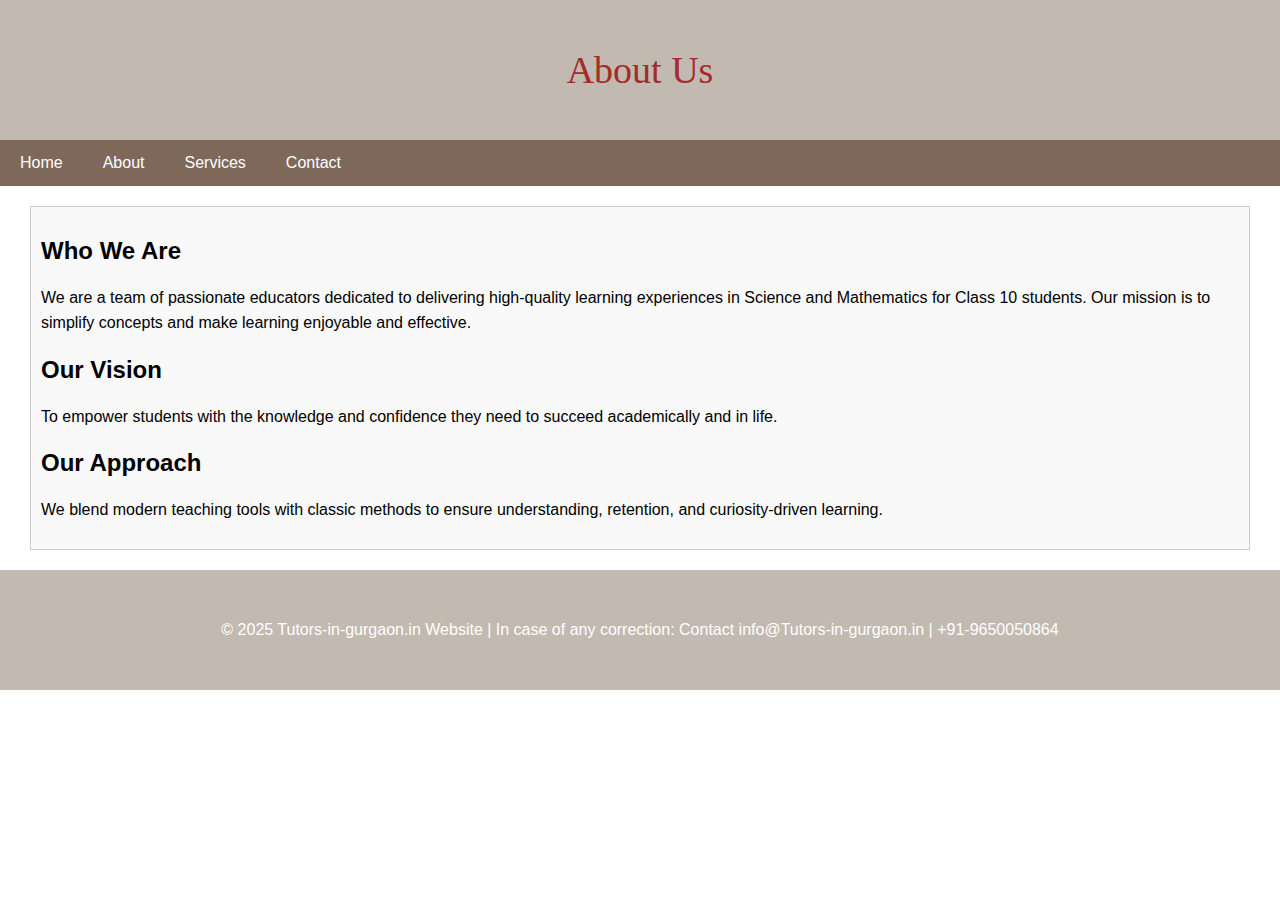
<file: about.html>
<!DOCTYPE html>
<html lang="en">
<head>
  <meta charset="UTF-8" />
  <meta name="viewport" content="width=device-width, initial-scale=1.0" />
  <title>About Us</title>
  <style>
    body {
      margin: 0;
      font-family: Arial, sans-serif;
    }
    
	header {
      background-color: #C2B9B0 ;
      color: Brown;
      padding: 20px;
      text-align: center;
	  height: 100px; /* fixed height */
      line-height: 100px; /* vertical centering text */
      font-size: 38px;
	  font-family:'Brush Script MT', cursive;
    }
	
	footer {
      background-color: #C2B9B0;
      color: White;
      text-align: center;
      padding: 10px;
      margin-top: 20px
	  height: 100px; /* fixed height */
      line-height: 100px; /* vertical centering text */
    }
    .main-content {
      display: flex;
      padding: 20px;
    }
	
	nav {
      background-color: #7E685A;
      overflow: hidden;
    }

    nav a {
      float: left;
      display: block;
      color: White;
      text-align: center;
      padding: 14px 20px;
      text-decoration: none;
    }

    nav a:hover {
      background-color: #ddd;
      color: black;
    }
	
	.column {
      flex: 1;
      padding: 10px;
      border: 1px solid #ccc;
      margin: 0 10px;
      background-color: #f9f9f9;
    }

    h1 {
      color: White;
    }
    p {
      line-height: 1.6;
    }
  </style>
</head>
<body>

  <header>
    About Us
  </header>
<nav>
    <a href="index.html">Home</a>
    <a href="about.html">About</a>
    <a href="services.html">Services</a>
    <a href="contact.html">Contact</a>
  </nav>
  
  <div class="main-content">
    <div class="column">
    <h2>Who We Are</h2>
    <p>We are a team of passionate educators dedicated to delivering high-quality learning experiences in Science and Mathematics for Class 10 students. Our mission is to simplify concepts and make learning enjoyable and effective.</p>

    <h2>Our Vision</h2>
    <p>To empower students with the knowledge and confidence they need to succeed academically and in life.</p>

    <h2>Our Approach</h2>
    <p>We blend modern teaching tools with classic methods to ensure understanding, retention, and curiosity-driven learning.</p>
  </div>
  </div>

  <footer>
    © 2025 Tutors-in-gurgaon.in Website | In case of any correction: Contact info@Tutors-in-gurgaon.in | +91-9650050864
  </footer>

</body>
</html>
</file>
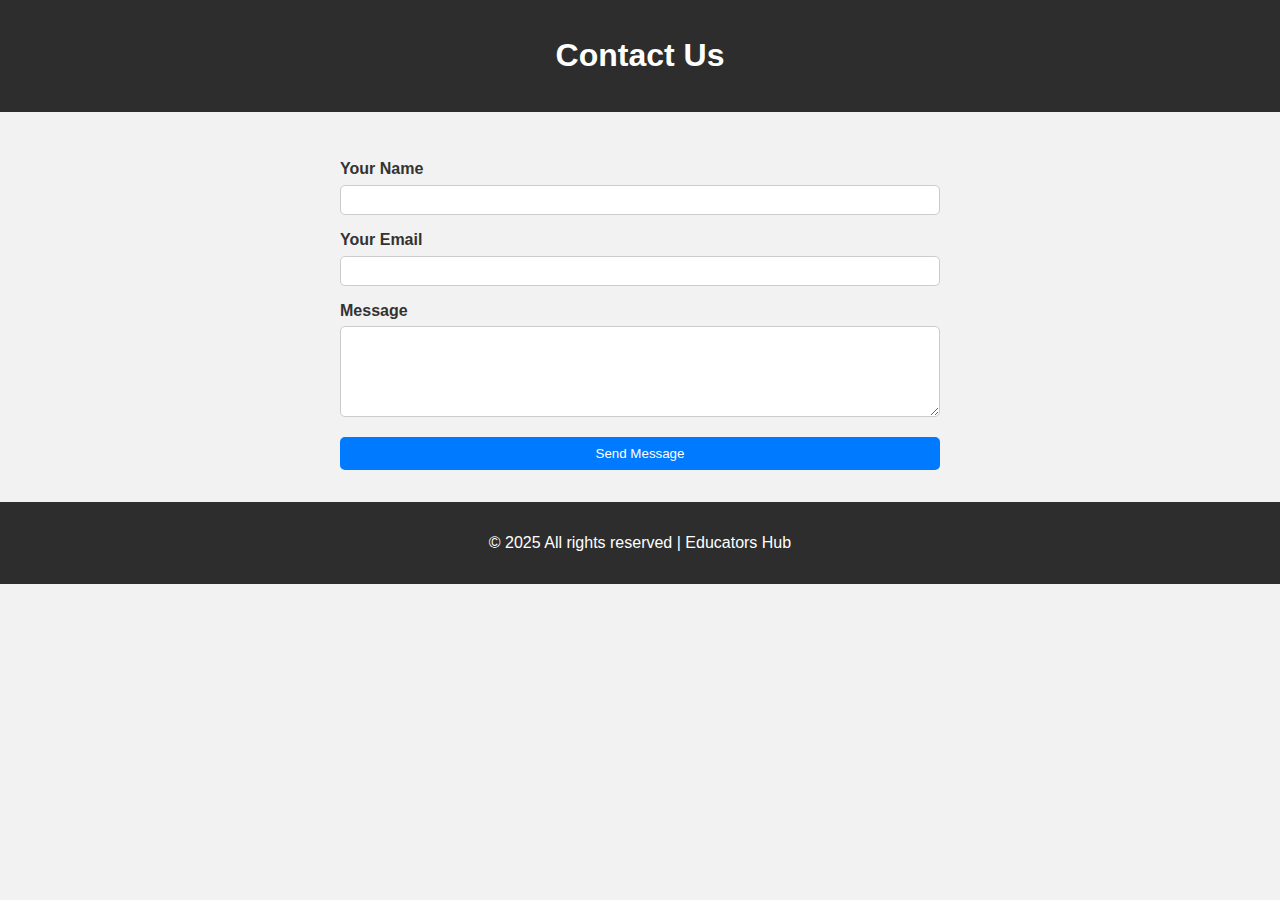
<file: Contact.html>
<!DOCTYPE html>
<html lang="en">
<head>
  <meta charset="UTF-8" />
  <meta name="viewport" content="width=device-width, initial-scale=1.0" />
  <title>Contact Us</title>
  <style>
    body {
      font-family: Arial, sans-serif;
      background-color: #f2f2f2;
      color: #333;
      margin: 0;
      padding: 0;
    }
    header, footer {
      background-color: #2d2d2d;
      color: white;
      padding: 1em 2em;
      text-align: center;
    }
    main {
      padding: 2em;
      max-width: 600px;
      margin: auto;
    }
    form {
      display: flex;
      flex-direction: column;
    }
    label {
      margin-top: 1em;
      font-weight: bold;
    }
    input, textarea {
      padding: 0.5em;
      margin-top: 0.5em;
      border: 1px solid #ccc;
      border-radius: 5px;
    }
    button {
      margin-top: 1.5em;
      padding: 0.7em;
      background-color: #007BFF;
      color: white;
      border: none;
      border-radius: 5px;
      cursor: pointer;
    }
    button:hover {
      background-color: #0056b3;
    }
  </style>
</head>
<body>

  <header>
    <h1>Contact Us</h1>
  </header>

  <main>
    <form action="#" method="post">
      <label for="name">Your Name</label>
      <input type="text" id="name" name="name" required>

      <label for="email">Your Email</label>
      <input type="email" id="email" name="email" required>

      <label for="message">Message</label>
      <textarea id="message" name="message" rows="5" required></textarea>

      <button type="submit">Send Message</button>
    </form>
  </main>

  <footer>
    <p>&copy; 2025 All rights reserved | Educators Hub</p>
  </footer>

</body>
</html>
</file>
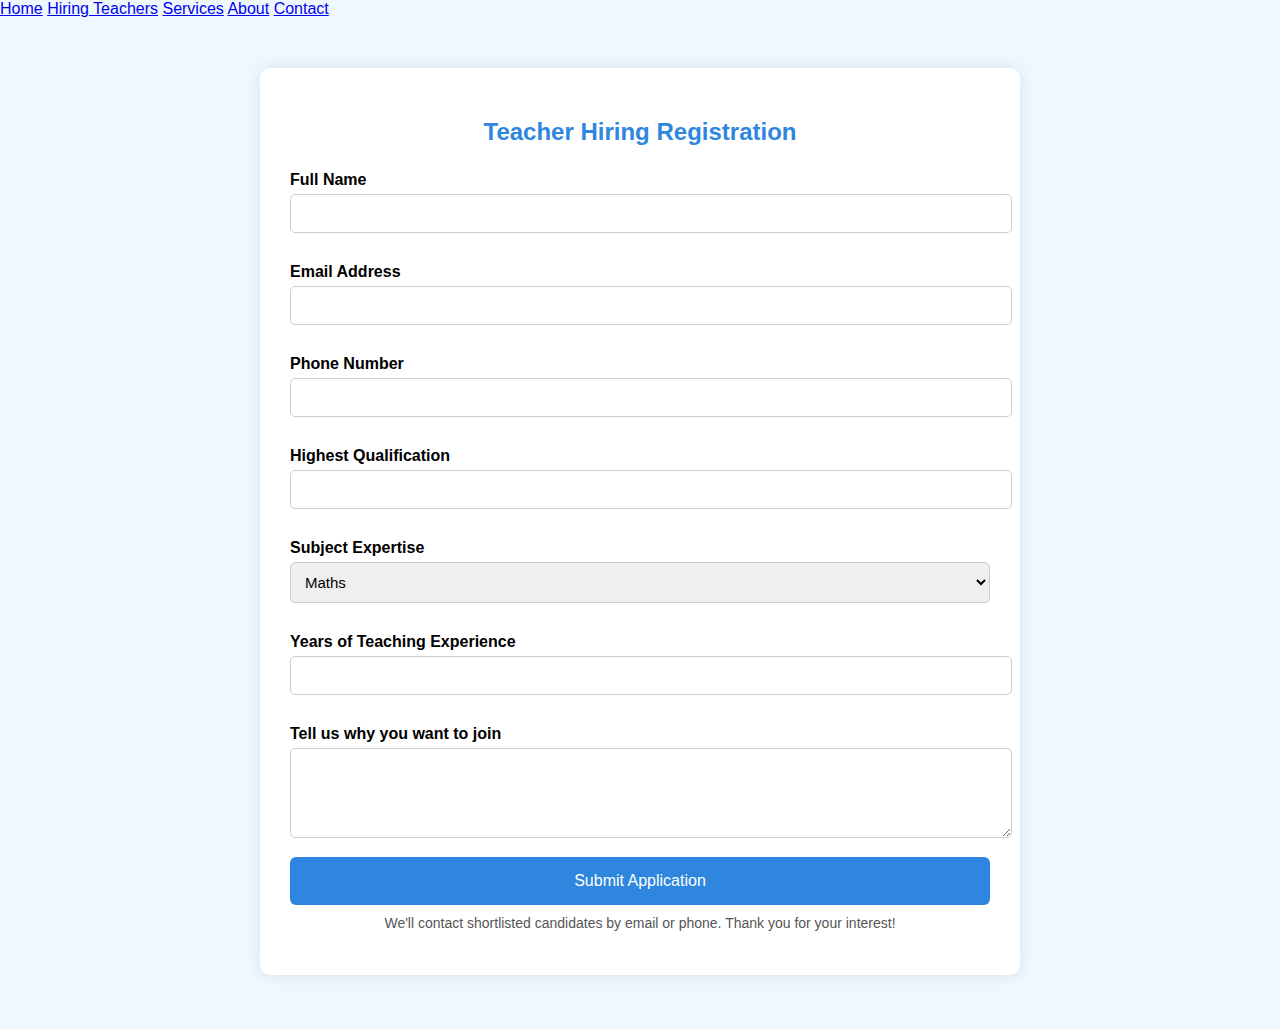
<file: hiringteachers.html>
<!DOCTYPE html>
<html lang="en">
<head>
  <meta charset="UTF-8" />
  <meta name="viewport" content="width=device-width, initial-scale=1.0"/>
  <title>Hire Teachers – Registration Form</title>
  <style>
    body {
      font-family: 'Segoe UI', sans-serif;
      background-color: #f0f8ff;
      margin: 0;
      padding: 0;
    }

    .container {
      max-width: 700px;
      margin: 50px auto;
      background: #ffffff;
      padding: 30px;
      border-radius: 10px;
      box-shadow: 0 0 15px rgba(0, 0, 0, 0.1);
    }

    h2 {
      text-align: center;
      color: #2e86de;
      margin-bottom: 25px;
    }

    label {
      display: block;
      margin-top: 15px;
      margin-bottom: 5px;
      font-weight: 600;
    }

    input, select, textarea {
      width: 100%;
      padding: 10px;
      font-size: 15px;
      border-radius: 5px;
      border: 1px solid #ccc;
      margin-bottom: 15px;
    }

    button {
      width: 100%;
      background-color: #2e86de;
      color: white;
      border: none;
      padding: 15px;
      font-size: 16px;
      border-radius: 6px;
      cursor: pointer;
    }

    button:hover {
      background-color: #1a5276;
    }

    .note {
      text-align: center;
      font-size: 14px;
      color: #555;
      margin-top: 10px;
    }

    @media (max-width: 600px) {
      .container {
        margin: 20px;
        padding: 20px;
      }
    }
  </style>
</head>
<body>

<nav>
    <a href="index.html">Home</a>
    <a href="hiringteachers.html">Hiring Teachers</a>
    <a href="services.html">Services</a>
	<a href="about.html">About</a>
    <a href="contact.html">Contact</a>
  </nav>

  <div class="container">
    <h2>Teacher Hiring Registration</h2>
    <form action="mailto:youremail@example.com" method="POST" enctype="text/plain">
      
      <label for="name">Full Name</label>
      <input type="text" id="name" name="Full Name" required>

      <label for="email">Email Address</label>
      <input type="email" id="email" name="Email" required>

      <label for="phone">Phone Number</label>
      <input type="tel" id="phone" name="Phone" required>

      <label for="qualification">Highest Qualification</label>
      <input type="text" id="qualification" name="Qualification" required>

      <label for="subject">Subject Expertise</label>
      <select id="subject" name="Subject">
        <option value="Maths">Maths</option>
        <option value="Science">Science</option>
        <option value="English">English</option>
        <option value="Social Studies">Social Studies</option>
        <option value="Other">Other</option>
      </select>

      <label for="experience">Years of Teaching Experience</label>
      <input type="number" id="experience" name="Experience" min="0" required>

      <label for="message">Tell us why you want to join</label>
      <textarea id="message" name="Why Join" rows="4"></textarea>

      <button type="submit">Submit Application</button>
    </form>
    <p class="note">We'll contact shortlisted candidates by email or phone. Thank you for your interest!</p>
  </div>

</body>
</html>
</file>
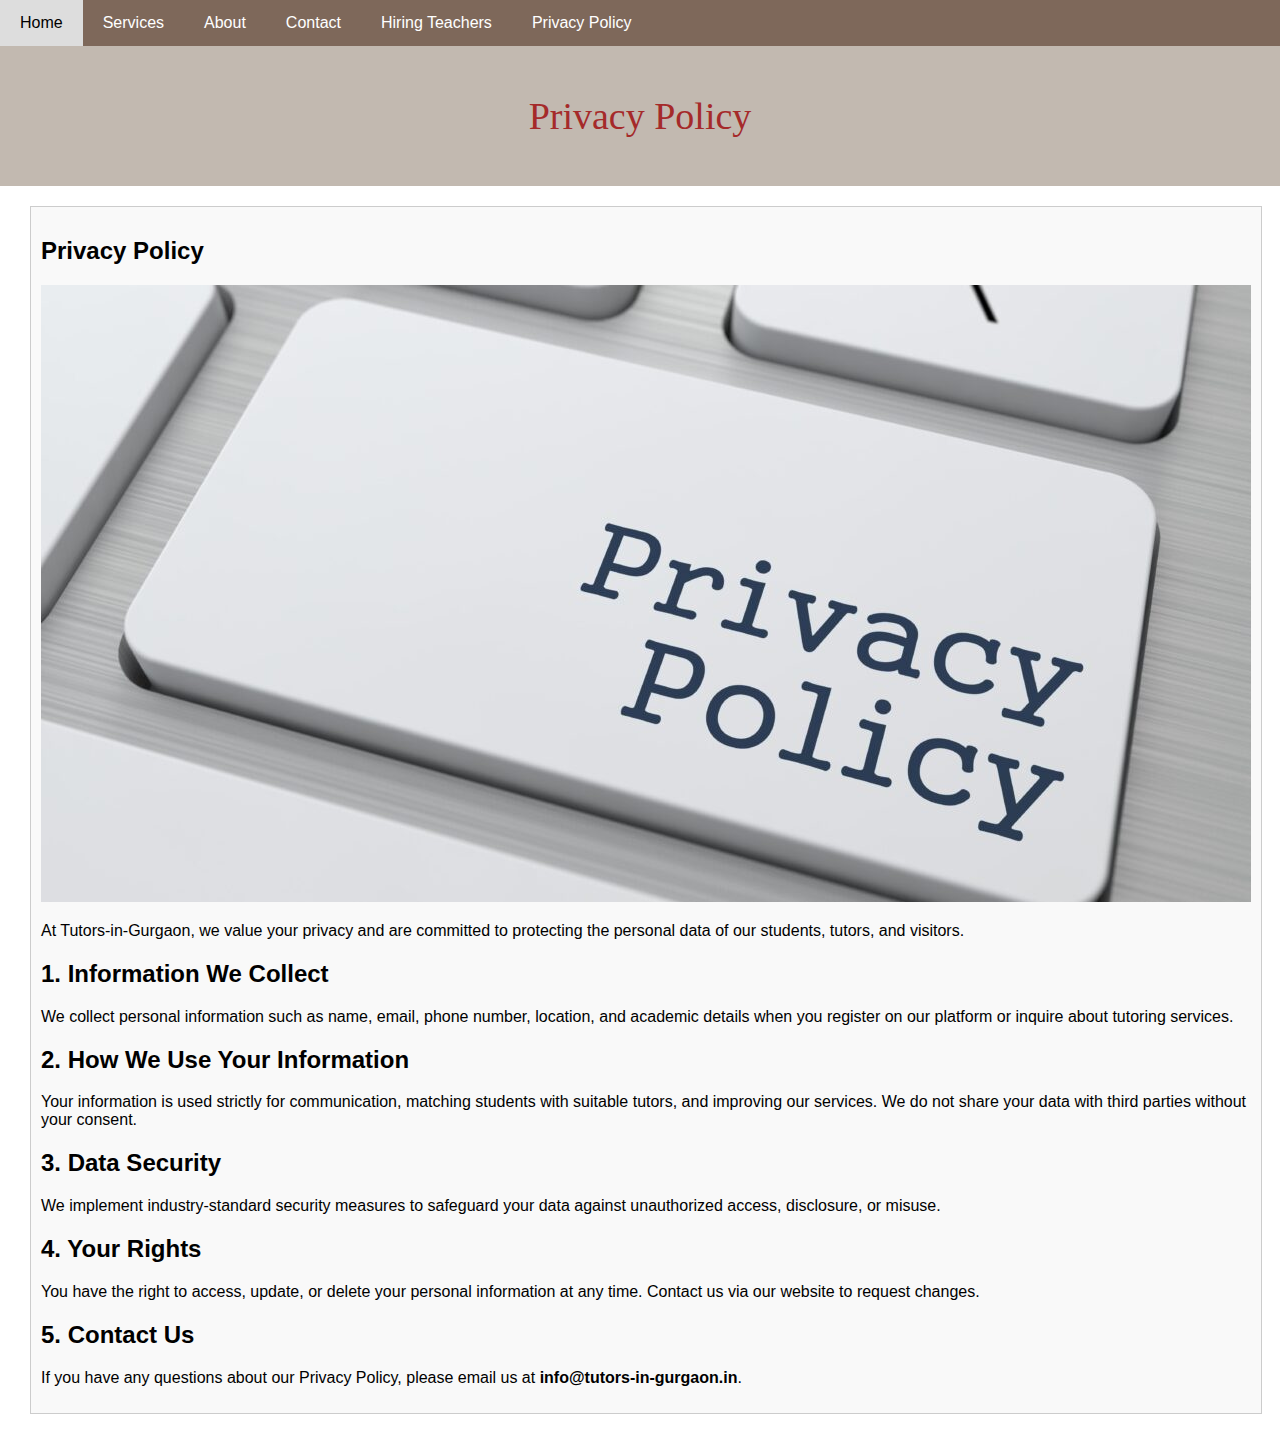
<file: Privacy Policy page.html>
<!DOCTYPE html>
<html lang="en">
<head>
  <meta charset="UTF-8" />
  <meta name="viewport" content="width=device-width, initial-scale=1.0"/>
  <title>Privacy Policy | Tutors-in-Gurgaon</title>
  
  <!-- Google tag (gtag.js) 
    <script async src="https://www.googletagmanager.com/gtag/js?id=G-H7XS11TDWR>
    </script>
    <script>
        window.dataLayer = window.dataLayer || [];
        function gtag(){dataLayer.push(arguments);}
        gtag('js', new Date());
        gtag('config', 'G-H7XS11TDWR');
    </script>
   -->
  
  <style>
    body {
      margin: 0;
      font-family: Arial, sans-serif;
    }
    
	header {
      background-color: #C2B9B0 ;
      color: Brown;
      padding: 20px;
      text-align: center;
	  height: 100px; /* fixed height */
      line-height: 100px; /* vertical centering text */
      font-size: 38px;
	  font-family:'Brush Script MT', cursive;
    }
	
	footer {
      background-color: #C2B9B0;
      color: White;
      text-align: center;
      padding: 10px;
      margin-top: 20px
	  height: 100px; /* fixed height */
      line-height: 100px; /* vertical centering text */
    }
    
	.main-content {
      display: flex;
      padding: 20px;
    }
	
	nav {
      background-color: #7E685A;
      overflow: hidden;
    }

    nav a {
      float: left;
      display: block;
      color: White;
      text-align: center;
      padding: 14px 20px;
      text-decoration: none;
    }

    nav a:hover {
      background-color: #ddd;
      color: black;
    }
	
	.column {
      flex: 1;
      padding: 10px;
      border: 1px solid #ccc;
      margin: 0 10px;
      background-color: #f9f9f9;
    }

    .services {
      display: grid;
      grid-template-columns: repeat(auto-fit, minmax(280px, 1fr));
      gap: 1.5rem;
      padding: 2rem;
      max-width: 1200px;
      margin: auto;
    }

    .card {
      background-color: white;
      border-radius: 10px;
      padding: 1.5rem;
      box-shadow: 0 4px 8px rgba(0,0,0,0.1);
      transition: transform 0.3s ease;
    }

    .card:hover {
      transform: translateY(-5px);
    }

    .card h2 {
      color: Brown;
      font-size: 1.3rem;
      margin-bottom: 0.8rem;
    }

    .card p {
      line-height: 1.5;
      font-size: 1rem;
    }

  </style>
  
  
</head>

<nav>
    <a href="index.html">Home</a>
    <a href="services.html">Services</a>
	<a href="about.html">About</a>
    <a href="contact.html">Contact</a>
	<a href="hiringteachers.html">Hiring Teachers</a>
	<a href="Privacy Policy page.html">Privacy Policy</a>
  </nav>

 <header>
    Privacy Policy
  </header>

		
<body>
 <div class="main-content">
    <div class="column">
		<h2>Privacy Policy</h2>
		<img src="privacy-policy1210_617.jpg" alt="Privacy Policy" class="student-img">
		
	<p>At Tutors-in-Gurgaon, we value your privacy and are committed to protecting the personal data of our students, tutors, and visitors.</p>

    <h2>1. Information We Collect</h2>
    <p>We collect personal information such as name, email, phone number, location, and academic details when you register on our platform or inquire about tutoring services.</p>

    <h2>2. How We Use Your Information</h2>
    <p>Your information is used strictly for communication, matching students with suitable tutors, and improving our services. We do not share your data with third parties without your consent.</p>

    <h2>3. Data Security</h2>
    <p>We implement industry-standard security measures to safeguard your data against unauthorized access, disclosure, or misuse.</p>

    <h2>4. Your Rights</h2>
    <p>You have the right to access, update, or delete your personal information at any time. Contact us via our website to request changes.</p>

    <h2>5. Contact Us</h2>
    <p>If you have any questions about our Privacy Policy, please email us at <strong>info@tutors-in-gurgaon.in</strong>.</p>
  </div>
</body>
</html>
</file>
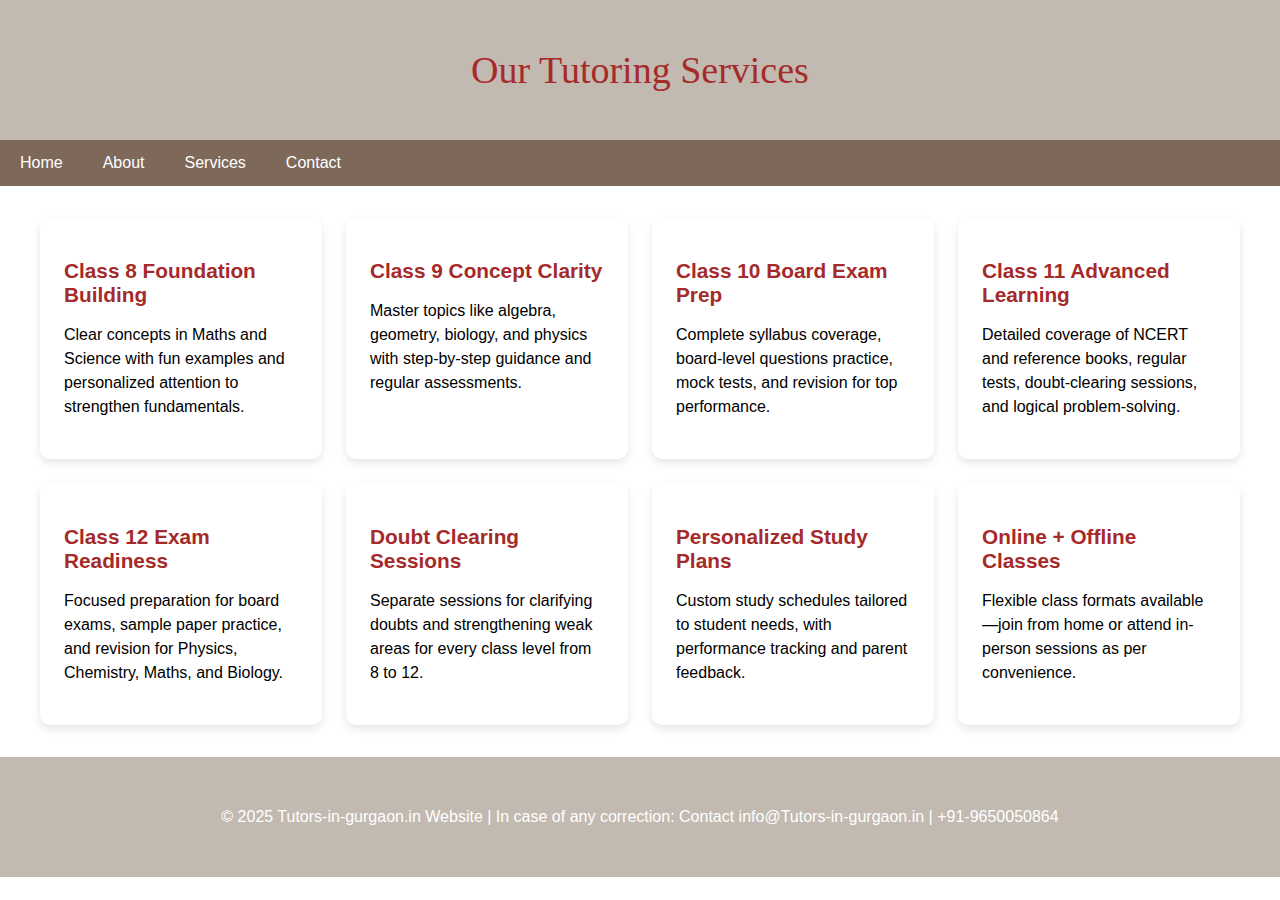
<file: services.html>
<!DOCTYPE html>
<html lang="en">
<head>
  <meta charset="UTF-8" />
  <meta name="viewport" content="width=device-width, initial-scale=1.0"/>
  <title>Our Tutoring Services</title>
  <style>
    body {
      margin: 0;
      font-family: Arial, sans-serif;
    }
    
	header {
      background-color: #C2B9B0 ;
      color: Brown;
      padding: 20px;
      text-align: center;
	  height: 100px; /* fixed height */
      line-height: 100px; /* vertical centering text */
      font-size: 38px;
	  font-family:'Brush Script MT', cursive;
    }
	
	footer {
      background-color: #C2B9B0;
      color: White;
      text-align: center;
      padding: 10px;
      margin-top: 20px
	  height: 100px; /* fixed height */
      line-height: 100px; /* vertical centering text */
    }
    
	.main-content {
      display: flex;
      padding: 20px;
    }
	
	nav {
      background-color: #7E685A;
      overflow: hidden;
    }

    nav a {
      float: left;
      display: block;
      color: White;
      text-align: center;
      padding: 14px 20px;
      text-decoration: none;
    }

    nav a:hover {
      background-color: #ddd;
      color: black;
    }
	
	.column {
      flex: 1;
      padding: 10px;
      border: 1px solid #ccc;
      margin: 0 10px;
      background-color: #f9f9f9;
    }

    .services {
      display: grid;
      grid-template-columns: repeat(auto-fit, minmax(280px, 1fr));
      gap: 1.5rem;
      padding: 2rem;
      max-width: 1200px;
      margin: auto;
    }

    .card {
      background-color: white;
      border-radius: 10px;
      padding: 1.5rem;
      box-shadow: 0 4px 8px rgba(0,0,0,0.1);
      transition: transform 0.3s ease;
    }

    .card:hover {
      transform: translateY(-5px);
    }

    .card h2 {
      color: Brown;
      font-size: 1.3rem;
      margin-bottom: 0.8rem;
    }

    .card p {
      line-height: 1.5;
      font-size: 1rem;
    }

  </style>
</head>
<body>

  <header>
	Our Tutoring Services
  </header>

<nav>
    <a href="index.html">Home</a>
    <a href="about.html">About</a>
    <a href="services.html">Services</a>
    <a href="contact.html">Contact</a>
  </nav>

  <section class="services">
    <div class="card">
      <h2>Class 8 Foundation Building</h2>
      <p>Clear concepts in Maths and Science with fun examples and personalized attention to strengthen fundamentals.</p>
    </div>

    <div class="card">
      <h2>Class 9 Concept Clarity</h2>
      <p>Master topics like algebra, geometry, biology, and physics with step-by-step guidance and regular assessments.</p>
    </div>

    <div class="card">
      <h2>Class 10 Board Exam Prep</h2>
      <p>Complete syllabus coverage, board-level questions practice, mock tests, and revision for top performance.</p>
    </div>

    <div class="card">
      <h2>Class 11 Advanced Learning</h2>
      <p>Detailed coverage of NCERT and reference books, regular tests, doubt-clearing sessions, and logical problem-solving.</p>
    </div>

    <div class="card">
      <h2>Class 12 Exam Readiness</h2>
      <p>Focused preparation for board exams, sample paper practice, and revision for Physics, Chemistry, Maths, and Biology.</p>
    </div>

    <div class="card">
      <h2>Doubt Clearing Sessions</h2>
      <p>Separate sessions for clarifying doubts and strengthening weak areas for every class level from 8 to 12.</p>
    </div>

    <div class="card">
      <h2>Personalized Study Plans</h2>
      <p>Custom study schedules tailored to student needs, with performance tracking and parent feedback.</p>
    </div>

    <div class="card">
      <h2>Online + Offline Classes</h2>
      <p>Flexible class formats available—join from home or attend in-person sessions as per convenience.</p>
    </div>
  </section>

   <footer>
    © 2025 Tutors-in-gurgaon.in Website | In case of any correction: Contact info@Tutors-in-gurgaon.in | +91-9650050864
  </footer>

</body>
</html>
</file>
